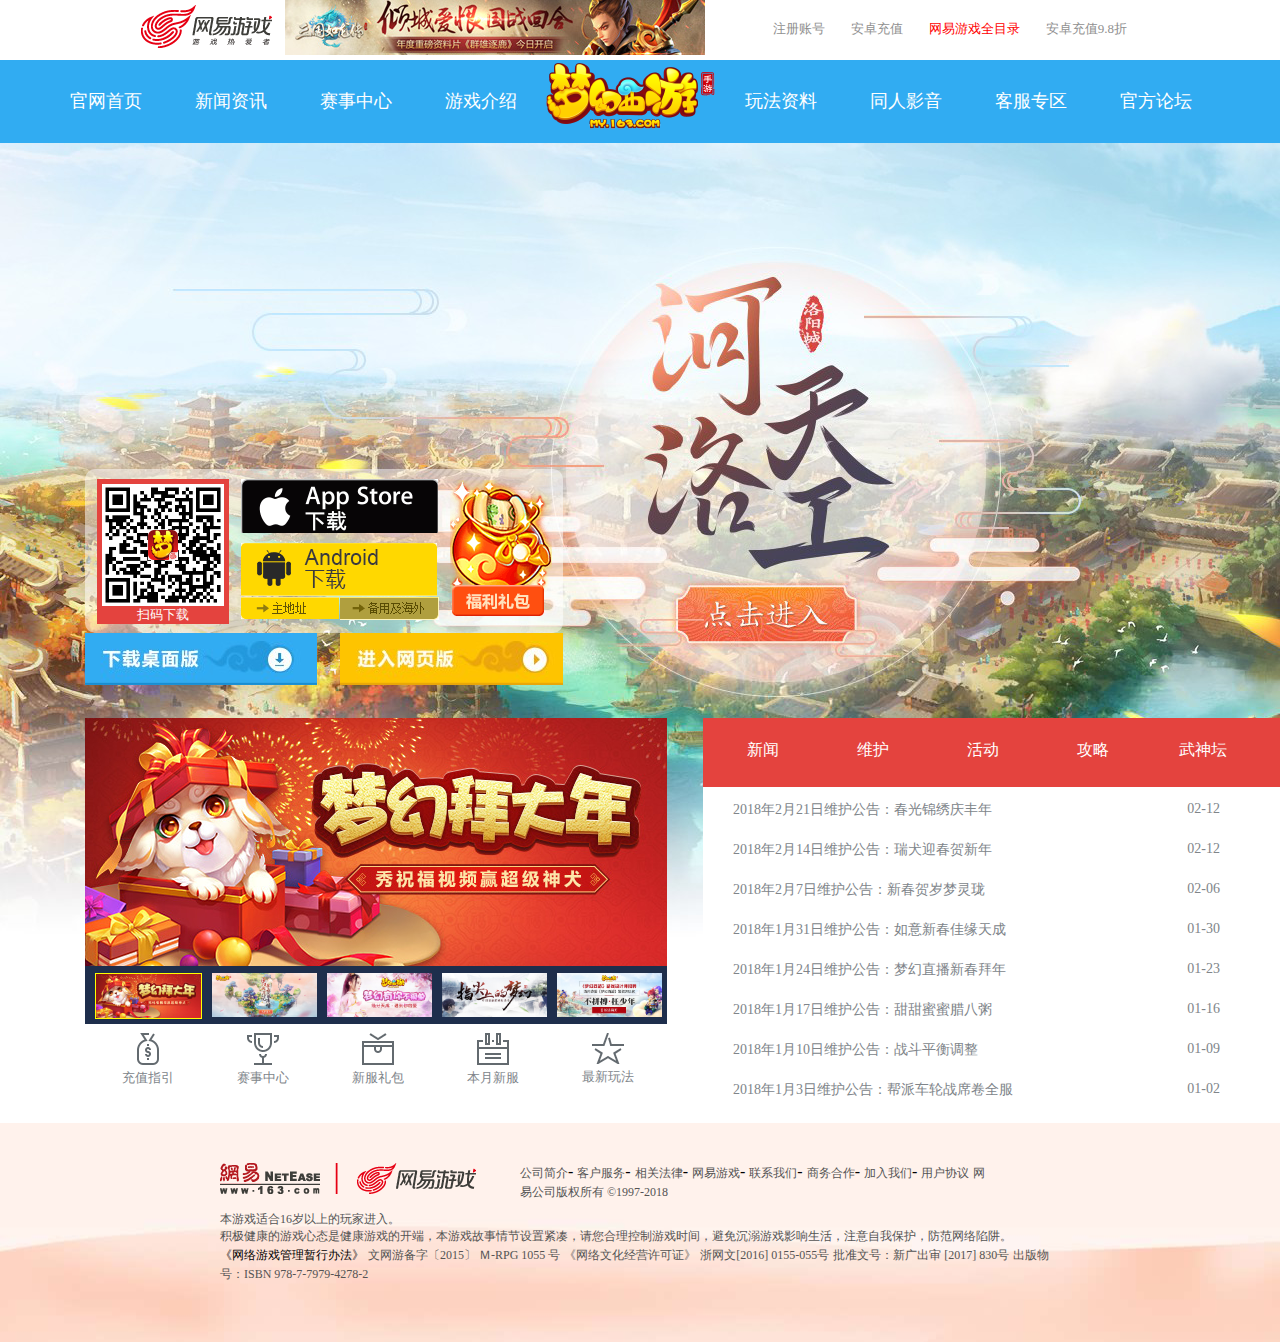
<file: index.html>
<!DOCTYPE html>
<html lang="en">
<head>
	<meta charset="UTF-8">
	<title>《梦幻西游》手游官网</title>
	<!-- 加载公共样式 -->
	<link rel="stylesheet" type="text/css" href="./css/common.css">
	<!-- 加载独立样式 -->
	<link rel="stylesheet" type="text/css" href="./css/index.css">
	<!-- 加载JQ脚本 -->
    <script type="text/javascript" src="./js/jquery-3.3.1.min.js"></script>
</head>
<body>
	<!-- 头部 -->
	<header>
		<div class="header_box">
			<div class="header_top">
				<div class="left">
					<img src="./img/logo.png" alt="" />
				</div>
				<div class="center">
					<a href=""><img id="small" src="./img/top1.png"></a>
					<img id="big" src="./img/top1_2.png">
					<script>
						var oDivCenter = document.getElementsByClassName('center')[0];
						console.log(oDivCenter);
						var small = document.getElementById("small");
						var big = document.getElementById('big');
						oDivCenter.onmouseover = function(){
							small.style.display = 'none';
							big.style.display = 'block';
						}
						oDivCenter.onmouseout = function(){
							small.style.display = 'block';
							big.style.display = 'none';
						}
					</script>
				</div>
				<ul class="right">
					<li><a href="">安卓充值9.8折</a></li>
					<li><a>网易游戏全目录</a></li>
					<li><a href="">安卓充值</a></li>
					<li><a href="">注册账号</a></li>
				</ul>
			</div>
			<div class="clear"></div>
			<div class="header_menu">
				<div class="header_nav">
					<a href="index.html">官网首页</a>
					<a href="official_information.html">新闻资讯</a>
					<a href="#">赛事中心</a>
					<a href="gameplay_data.html">游戏介绍</a>
					<span class="nav_logo"><a href="#"></a></span>
					<a href="gallery.html">玩法资料</a>
					<a href="fellow_audiovisual.html">同人影音</a>
					<a href="passenger_service_area.html">客服专区</a>
					<a href="#">官方论坛</a>
				</div>
			</div>
		</div>
	</header>


	<!-- 主体 -->
	<main>
		<div class="big_box">
			<div class="small_box">
		<div class="main_xz">
			<div class="mian_xz_left">
				<img src="./img/erm.png">
				<a>扫码下载</a>
			</div>
			<div class="main_centen">
				<a class="ios" target="_blank" rel="nofollow" href="https://adl.netease.com/d/g/g18/c/gc?type=ios"></a>
				<a class="android" target="_blank" href="https://adl.netease.com/d/g/g18/c/gc?type=android"></a>
				<div class="centen_dizhi">
					<a class="android_cur" target="_blank" href="https://adl.netease.com/d/g/g18/c/gc?type=android"></a>
					<a class="android2_cur" target="_blank" href="http://adl.netease.com/d/g/g18/c/android2" id="android2-download" pub-name="海外及备用"></a>
				</div>
			</div>
			<div class="libao">
			</div>
		</div>
		<div class="banben">
			<a href="/zmb/" target="_blank" class="btn-01"></a>
			<a href="http://my.163.com/web/" target="_blank" class="btn-02"></a>
		</div>
		<div class="main_left">
			<div id="box1" class="container" style="width: 582px;">
        		<div class="next"></div>
		        <div class="list5" style="left:0px;">
		            <a href="#"><img src="./img/d1.png" style="width: 582px;"></a>
		            <a href="#"><img src="./img/d2.png" style="width: 582px;"></a>
		            <a href="#"><img src="./img/d3.png" style="width: 582px;"></a>
		            <a href="#"><img src="./img/d4.jpg" style="width: 582px;"></a>
		            <a href="#"><img src="./img/d5.jpg" style="width: 582px;"></a>
		        </div>
    		</div>
			<div class="main_left_centen">
				<ul class="list">
				<li class="on">
					<img src="./img/ds1.png" width="105px" height="44px" >
				</li>
				<li>
					<img src="./img/ds2.png" width="105px" height="44px">
				</li>
				<li>
					<img src="./img/ds3.png" width="105px" height="44px">
				</li>
				<li>
					<img src="./img/ds4.jpg" width="105px" height="44px">
				</li>
				<li>
					<img src="./img/ds5.jpg" width="105px" height="44px">
				</li>
				<div class="clear"></div>
			</ul>
			<div class="main_left_foot">
				<ul class="list2">
					<li>
						<a href="#"><img src="./img/s1.png"></a>
						<a href="#">充值指引</a>
					</li>
					<li>
						<a href="#"><img src="./img/s2.png"></a>
						<a href="#">赛事中心</a>
					</li>
					<li>
						<a href="#"><img src="./img/s3.png"></a>
						<a href="#">新服礼包</a>
					</li>
					<li>
						<a href="#"><img src="./img/s4.png"></a>
						<a href="#">本月新服</a>
					</li>
					<li>
						<a href="#"><img src="./img/s5.png"></a>
						<a href="#">最新玩法</a>
					</li>
					<div class="clear"></div>
				</ul>
			</div>
			</div>
		</div>
		<div class="main_right">
			<ul class="son">
				<li><a href="#">新闻</a></li>
				<li><a href="#">维护</a></li>
				<li><a href="#">活动</a></li>
				<li><a href="#">攻略</a></li>
				<li><a href="#">武神坛</a></li>
			</ul>
		</div>
		<div class="main_right_foot">
			<ul class="text_list">
				<li><a href="#">2018年2月21日维护公告：春光锦绣庆丰年<span class="time">02-12</span></a></li>
				<li><a href="#">2018年2月14日维护公告：瑞犬迎春贺新年<span class="time">02-12</span></a></li>
				<li><a href="#">2018年2月7日维护公告：新春贺岁梦灵珑<span class="time">02-06</span></a></li>
				<li><a href="#">2018年1月31日维护公告：如意新春佳缘天成<span class="time">01-30</span></a></li>
				<li><a href="#">2018年1月24日维护公告：梦幻直播新春拜年<span class="time">01-23</span></a></li>
				<li><a href="#">2018年1月17日维护公告：甜甜蜜蜜腊八粥<span class="time">01-16</span></a></li>
				<li><a href="#">2018年1月10日维护公告：战斗平衡调整<span class="time">01-09</span></a></li>
				<li><a href="#">2018年1月3日维护公告：帮派车轮战席卷全服<span class="time">01-02</span></a></li>
			</ul>
		</div>
	</div>
	</div>
	</main>


	<!-- 底部 -->
	<footer>
		<div class="footer_box">
			<div class="footer_center">
				<div class="footer_img">
					<span class="footer_logo">
						<a href="http://www.163.com"><img src="./img/f_logo1.png"></a>
						<a href="http://game.163.com"><img src="./img/f_logo2.png"></a>
					</span>
					<span class="footer_nav">
							<a href="http://gb.corp.163.com/gb/about/overview.html">公司简介</a>-
							<a href="http://help.163.com/">客户服务</a>-
							<a href="http://gb.corp.163.com/gb/legal.html">相关法律</a>-
							<a href="http://game.163.com/about/">网易游戏</a>-
							<a href="http://game.163.com/contact/">联系我们</a>-
							<a href="http://game.163.com/contact/business.html">商务合作</a>-
							<a href="http://game.163.com/job/">加入我们</a>-
							<a href="http://update.unisdk.163.com/html/latest_v5.html">用户协议</a>
							<!-- <br>
 -->							<i>网易公司版权所有 ©1997-2018</i>
					</span>
				</div>
				<div class="footer_bottom">
					<p>本游戏适合16岁以上的玩家进入。</p>
					<p>积极健康的游戏心态是健康游戏的开端，本游戏故事情节设置紧凑，请您合理控制游戏时间，避免沉溺游戏影响生活，注意自我保护，防范网络陷阱。</p>
					<a href="http://game.163.com/news/2010/6/9/442_216957.html">《网络游戏管理暂行办法》</a>
					<span>文网游备字〔2015〕 Ｍ-RPG 1055 号</span>
					<span>《网络文化经营许可证》</span>
					<span>浙网文[2016] 0155-055号</span>
					<span>批准文号：新广出审 [2017] 830号</span>
					<span> 出版物号：ISBN 978-7-7979-4278-2</span>
				</div>
			</div>
		</div>
	</footer>
</body>
<script type="text/javascript">
      $(function(){
        let $box = $('#box1');
        let $next_btn = $('.next');
        let $list = $('.list5');
        let $dots = $('.list li');
        let index = 0;

        $next_btn.click(function(){
            index = (++index > 4) ?0 :index;
            let new_left = -582*index; 
            my_animate(new_left);
        });
        // 自动播放
        let auto = setInterval(function(){
            $next_btn.click();
        }, 2500);
        // 焦点
        $dots.click(function(){
            index = $(this).attr('data-index');
            let new_left = -582*index; 
            my_animate(new_left);
        });

        $box.hover(
            // 鼠标移入对象时执行的语句
            function(){
                clearInterval(auto);
            }, 
            // 鼠标移出对象时执行的语句
            function(){
                auto = setInterval(function(){
                    $next_btn.click();
                }, 2500);
            }
        );
        // 焦点
        function showDot(){
            $dots.attr('class', '');
            $dots.eq(index).addClass('on');
        }

        //鼠标移动事件
      //   $dots.hover(
      //   	function(){
      //   		$dots.attr('class','on');
      //   	},
      //   	function(){
      //   		auto = setInterval(function(){
      //               $next_btn.click();
      //           }, 3000);
      //   	}
      //   );

        function my_animate(new_left){
            $list.animate({left: new_left+'px'}, 1000);
            showDot();
        }
      })
    </script>
</html>
</file>
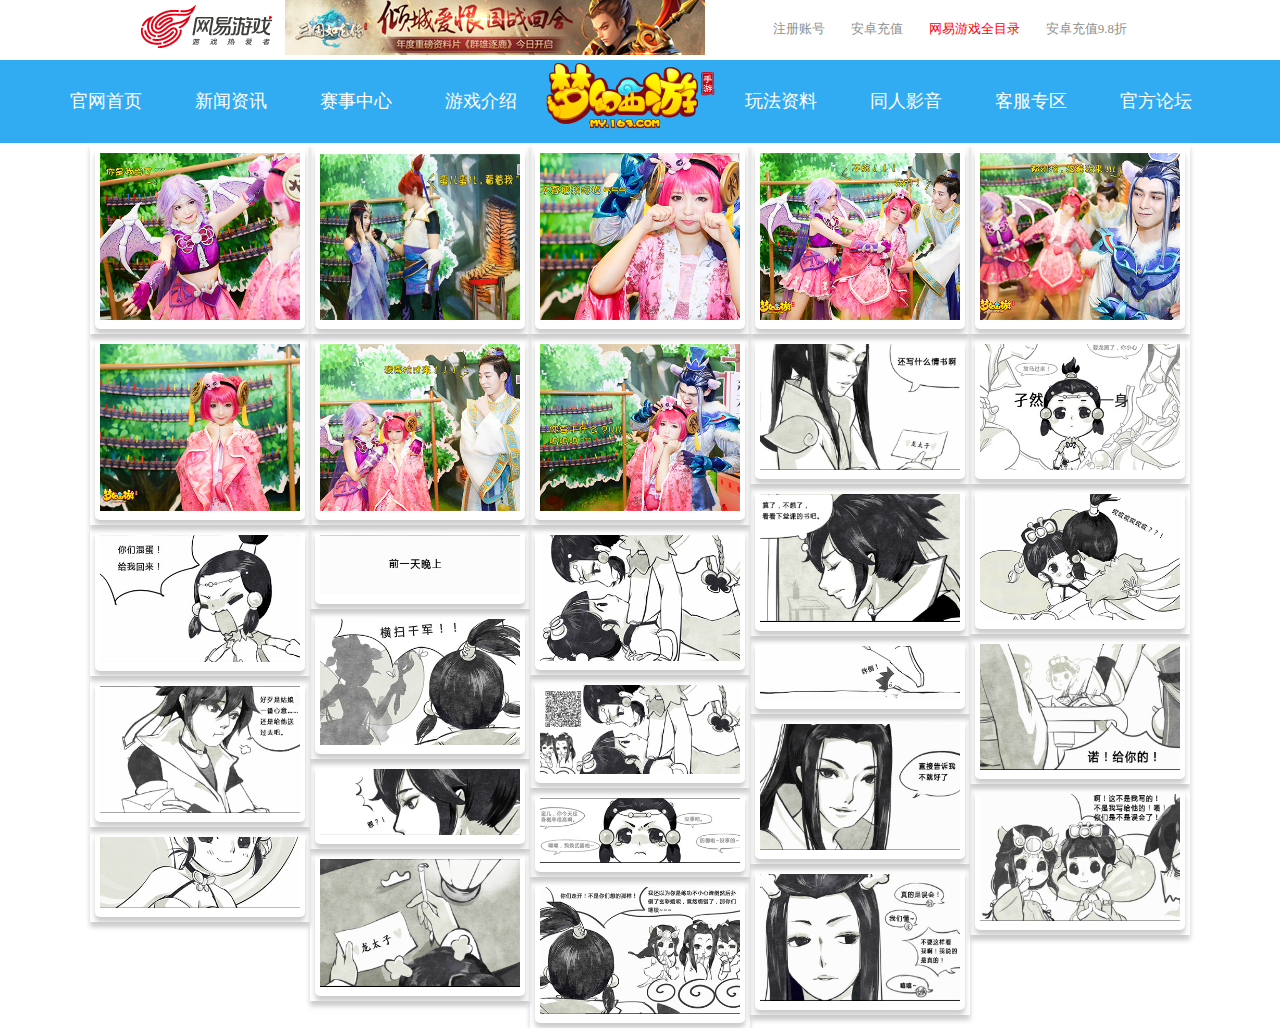
<file: fellow_audiovisual.html>
<!DOCTYPE html>
<html lang="en">
<head>
	<meta charset="UTF-8">
	<title>《梦幻西游》同人影音</title>
	<!-- 加载公共样式 -->
	<link rel="stylesheet" type="text/css" href="./css/common.css">
	<!-- 加载独立样式 -->
	<link rel="stylesheet" type="text/css" href="./css/fellow_audiovisual.css">
    <script src="pubu.js"></script>
</head>
<body>
	<!-- 头部 -->
	<header>
		<div class="header_box">
			<div class="header_top">
				<div class="left">
					<img src="./img/logo.png" alt="" />
				</div>
				<div class="center">
					<a href=""><img id="small" src="./img/top1.png"></a>
					<img id="big" src="./img/top1_2.png">
					<script>
						var oDivCenter = document.getElementsByClassName('center')[0];
						console.log(oDivCenter);
						var small = document.getElementById("small");
						var big = document.getElementById('big');
						oDivCenter.onmouseover = function(){
							small.style.display = 'none';
							big.style.display = 'block';
						}
						oDivCenter.onmouseout = function(){
							small.style.display = 'block';
							big.style.display = 'none';
						}
					</script>
				</div>
				<ul class="right">
					<li><a href="">安卓充值9.8折</a></li>
					<li><a>网易游戏全目录</a></li>
					<li><a href="">安卓充值</a></li>
					<li><a href="">注册账号</a></li>
				</ul>
			</div>
			<div class="clear"></div>
			<div class="header_menu">
				<div class="header_nav">
					<a href="index.html">官网首页</a>
                    <a href="official_information.html">新闻资讯</a>
                    <a href="#">赛事中心</a>
                    <a href="gameplay_data.html">游戏介绍</a>
                    <span class="nav_logo"><a href="#"></a></span>
                    <a href="gallery.html">玩法资料</a>
                    <a href="fellow_audiovisual.html">同人影音</a>
                    <a href="passenger_service_area.html">客服专区</a>
                    <a href="#">官方论坛</a>
				</div>
			</div>
		</div>
	</header>
<div id="picphoto">
        <div class="box">
            <div class="imgbox">
                <img src="./img/liu1.png" alt="">
            </div>
        </div>
        <div class="box">
            <div class="imgbox">
                <img src="./img/liu2.png" alt="">
            </div>
        </div>
        <div class="box">
            <div class="imgbox">
                <img src="./img/liu3.png" alt="">
            </div>
        </div>
        <div class="box">
            <div class="imgbox">
                <img src="./img/liu4.png" alt="">
            </div>
        </div>
        <div class="box">
            <div class="imgbox">
                <img src="./img/liu5.png" alt="">
            </div>
        </div>
        <div class="box">
            <div class="imgbox">
                <img src="./img/liu6.png" alt="">
            </div>
        </div>
        <div class="box">
            <div class="imgbox">
                <img src="./img/liu7.png" alt="">
            </div>
        </div>
        <div class="box">
            <div class="imgbox">
                <img src="./img/liu8.png" alt="">
            </div>
        </div>
        <div class="box">
            <div class="imgbox">
                <img src="./img/liu9.png" alt="">
            </div>
        </div>
        <div class="box">
            <div class="imgbox">
                <img src="./img/liu10.png" alt="">
            </div>
        </div>
        <div class="box">
            <div class="imgbox">
                <img src="./img/liu11.png" alt="">
            </div>
        </div>
        <div class="box">
            <div class="imgbox">
                <img src="./img/liu12.png" alt="">
            </div>
        </div>
        <div class="box">
            <div class="imgbox">
                <img src="./img/liu13.png" alt="">
            </div>
        </div>
        <div class="box">
            <div class="imgbox">
                <img src="./img/liu14.png" alt="">
            </div>
        </div>
        <div class="box">
            <div class="imgbox">
                <img src="./img/liu15.png" alt="">
            </div>
        </div>
        <div class="box">
            <div class="imgbox">
                <img src="./img/liu16.png" alt="">
            </div>
        </div>
        <div class="box">
            <div class="imgbox">
                <img src="./img/liu17.png" alt="">
            </div>
        </div>
        <div class="box">
            <div class="imgbox">
                <img src="./img/liu18.png" alt="">
            </div>
        </div>
        <div class="box">
            <div class="imgbox">
                <img src="./img/liu19.png" alt="">
            </div>
        </div>
        <div class="box">
            <div class="imgbox">
                <img src="./img/liu20.png" alt="">
            </div>
        </div>
        <div class="box">
            <div class="imgbox">
                <img src="./img/liu21.png" alt="">
            </div>
        </div>
        <div class="box">
            <div class="imgbox">
                <img src="./img/liu22.png" alt="">
            </div>
        </div>
        <div class="box">
            <div class="imgbox">
                <img src="./img/liu23.png" alt="">
            </div>
        </div>
        <div class="box">
            <div class="imgbox">
                <img src="./img/liu24.png" alt="">
            </div>
        </div>
        <div class="box">
            <div class="imgbox">
                <img src="./img/liu25.png" alt="">
            </div>
        </div>
        <div class="box">
            <div class="imgbox">
                <img src="./img/liu26.png" alt="">
            </div>
        </div>
        <div class="box">
            <div class="imgbox">
                <img src="./img/liu27.png" alt="">
            </div>
        </div>
        <div class="box">
            <div class="imgbox">
                <img src="./img/liu28.png" alt="">
            </div>
        </div>

    </div>
</body>

</html>
</file>
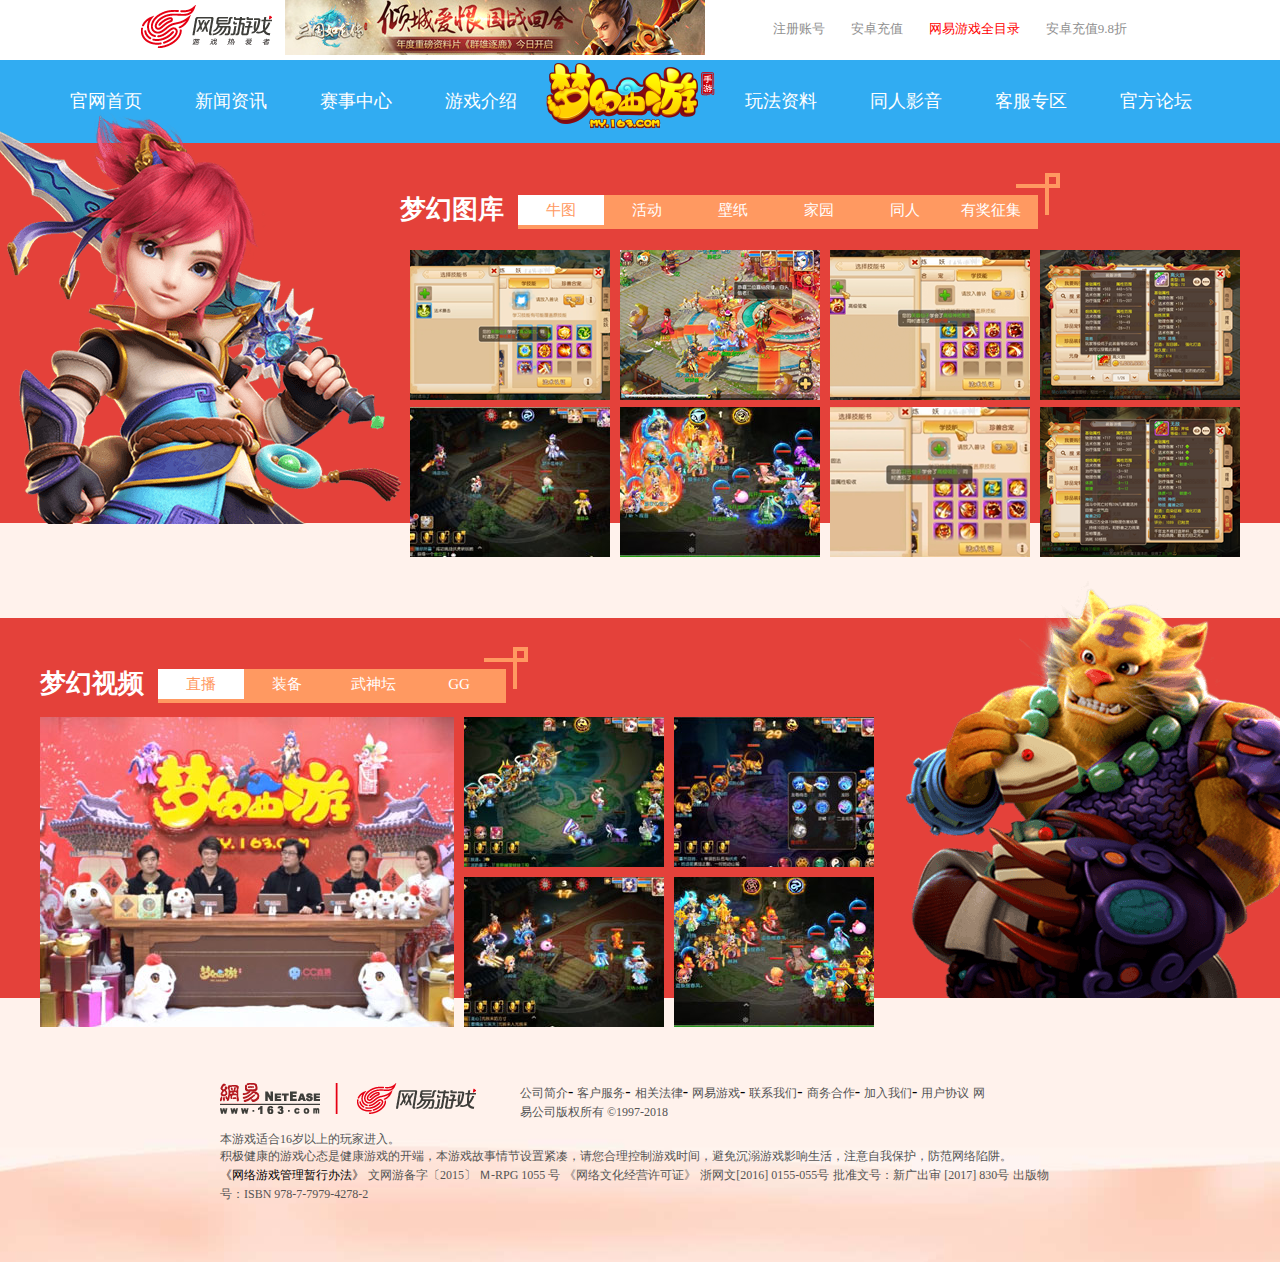
<file: gallery.html>
<!DOCTYPE html>
<html lang="en">
<head>
	<meta charset="UTF-8">
	<title>《梦幻西游》图片视频</title>
	<!-- 加载公共样式 -->
	<link rel="stylesheet" type="text/css" href="./css/common.css">
	<!-- 加载独立样式 -->
	<link rel="stylesheet" type="text/css" href="./css/gallery.css">
	<!-- 加载JQ脚本 -->
    <script type="text/javascript" src="./js/jquery-3.3.1.min.js"></script>
</head>
<body>
	<!-- 头部 -->
	<header>
		<div class="header_box">
			<div class="header_top">
				<div class="left">
					<img src="./img/logo.png" alt="" />
				</div>
				<div class="center">
					<a href=""><img id="small" src="./img/top1.png"></a>
					<img id="big" src="./img/top1_2.png">
					<script>
						var oDivCenter = document.getElementsByClassName('center')[0];
						console.log(oDivCenter);
						var small = document.getElementById("small");
						var big = document.getElementById('big');
						oDivCenter.onmouseover = function(){
							small.style.display = 'none';
							big.style.display = 'block';
						}
						oDivCenter.onmouseout = function(){
							small.style.display = 'block';
							big.style.display = 'none';
						}


					</script>
				</div>
				<ul class="right">
					<li><a href="">安卓充值9.8折</a></li>
					<li><a>网易游戏全目录</a></li>
					<li><a href="">安卓充值</a></li>
					<li><a href="">注册账号</a></li>
				</ul>
			</div>
			<div class="clear"></div>
			<div class="header_menu">
				<div class="header_nav">
					<a href="index.html">官网首页</a>
					<a href="official_information.html">新闻资讯</a>
					<a href="#">赛事中心</a>
					<a href="gameplay_data.html">游戏介绍</a>
					<span class="nav_logo"><a href="#"></a></span>
					<a href="gallery.html">玩法资料</a>
					<a href="fellow_audiovisual.html">同人影音</a>
					<a href="passenger_service_area.html">客服专区</a>
					<a href="#">官方论坛</a>
				</div>
			</div>
		</div>
	</header>


	<!-- 主体 -->
	<div class="big_box">
		<div class="top_box">
			<div class="top_box_centen">
				<div class="top_box_left">
					<img src="./img/jianxiake.png" alt="">
				</div>
				<div class="top_box_right">
					<h2>梦幻图库</h2>
					<div class="tab_nav">
						<a href="#">牛图</a>
						<a href="#">活动</a>
						<a href="#">壁纸</a>
						<a href="#">家园</a>
						<a href="#">同人</a>
						<a href="#">有奖征集</a>
						<span></span>
					</div>
					<div class="top_box_right_pic">
						<ul class="list">
				<li>
					<a href="#"><img src="./img/pic1.png" width="200px" height="150px"></a>
				</li>
				<li>
					<a href="#"><img src="./img/pic2.png" width="200px" height="150px"></a>
				</li>
				<li>
					<a href="#"><img src="./img/pic3.png" width="200px" height="150px"></a>
				</li>
				<li>
					<a href="#"><img src="./img/pic4.png" width="200px" height="150px"></a>
				</li>
				<li>
					<a href="#"><img src="./img/pic5.jpg" width="200px" height="150px"></a>
				</li>
				<li>
					<a href="#"><img src="./img/pic6.jpg" width="200px" height="150px"></a>
				</li>
				<li>
					<a href="#"><img src="./img/pic7.png" width="200px" height="150px"></a>
				</li>
				<li>
					<a href="#"><img src="./img/pic8.png" width="200px" height="150px"></a>
				</li>
				<div class="clear"></div>
			</ul>
					</div>
				</div>
			</div>
		</div>




		<div class="foot_box">
			<div class="foot_box_centen">
				<div class="foot_box_left">
					<h2>梦幻视频</h2>
					<div class="tab_nav2">
						<a href="#">直播</a>
						<a href="#">装备</a>
						<a href="#">武神坛</a>
						<a href="#">GG</a>
						<p></p>
					</div>
					<div class="foot_box_left_pic">
						<img src="./img/sp1.jpg" alt="">
						<ul class="list2">
				<li>
					<a href="#"><img src="./img/sp2.jpg" width="200px" height="150px"></a>
				</li>
				<li>
					<a href="#"><img src="./img/sp3.jpg" width="200px" height="150px"></a>
				</li>
				<li>
					<a href="#"><img src="./img/sp4.jpg" width="200px" height="150px"></a>
				</li>
				<li>
					<a href="#"><img src="./img/sp5.jpg" width="200px" height="150px"></a>
				</li>
				<div class="clear"></div>
			</ul>
					</div>
				</div>
				<div class="foot_box_right">
					<img src="./img/hutouguai.png" alt="">
				</div>
			</div>
		</div>
	</div>


	<!-- 底部 -->
	<footer>
		<div class="footer_box">
			<div class="footer_center">
				<div class="footer_img">
					<span class="footer_logo">
						<a href="http://www.163.com"><img src="./img/f_logo1.png"></a>
						<a href="http://game.163.com"><img src="./img/f_logo2.png"></a>
					</span>
					<span class="footer_nav">
							<a href="http://gb.corp.163.com/gb/about/overview.html">公司简介</a>-
							<a href="http://help.163.com/">客户服务</a>-
							<a href="http://gb.corp.163.com/gb/legal.html">相关法律</a>-
							<a href="http://game.163.com/about/">网易游戏</a>-
							<a href="http://game.163.com/contact/">联系我们</a>-
							<a href="http://game.163.com/contact/business.html">商务合作</a>-
							<a href="http://game.163.com/job/">加入我们</a>-
							<a href="http://update.unisdk.163.com/html/latest_v5.html">用户协议</a>
							<!-- <br>
 -->							<i>网易公司版权所有 ©1997-2018</i>
					</span>
				</div>
				<div class="footer_bottom">
					<p>本游戏适合16岁以上的玩家进入。</p>
					<p>积极健康的游戏心态是健康游戏的开端，本游戏故事情节设置紧凑，请您合理控制游戏时间，避免沉溺游戏影响生活，注意自我保护，防范网络陷阱。</p>
					<a href="http://game.163.com/news/2010/6/9/442_216957.html">《网络游戏管理暂行办法》</a>
					<span>文网游备字〔2015〕 Ｍ-RPG 1055 号</span>
					<span>《网络文化经营许可证》</span>
					<span>浙网文[2016] 0155-055号</span>
					<span>批准文号：新广出审 [2017] 830号</span>
					<span> 出版物号：ISBN 978-7-7979-4278-2</span>
				</div>
			</div>
		</div>
	</footer>
</body>
<script type="text/javascript">
	// 当鼠标移入触发事件
	//原理通过JQ写入wall这个div然后再通过鼠标hover事件来控制这个div是否隐藏
	$(function(){
	let html='';
	html += '<div class="wall">';
	html += '<a href="#">';
	html += '<img src="./img/zheyan.png" /> ';
	html += '</a>';
	html += '</div>';
	$('.top_box_right_pic ul li').append(html);
	$('.foot_box_left_pic ul li').append(html);
	$('.top_box_right_pic ul li').hover(
	function(){
		 $(this).find('.wall').css('display','block');
	},function(){
		$(this).find('.wall').css('display','none');
	});
	$('.foot_box_left_pic ul li').hover(
	function(){
		 $(this).find('.wall').css('display','block');
	},function(){
		$(this).find('.wall').css('display','none');
	});
});
</script>
</html>
</file>
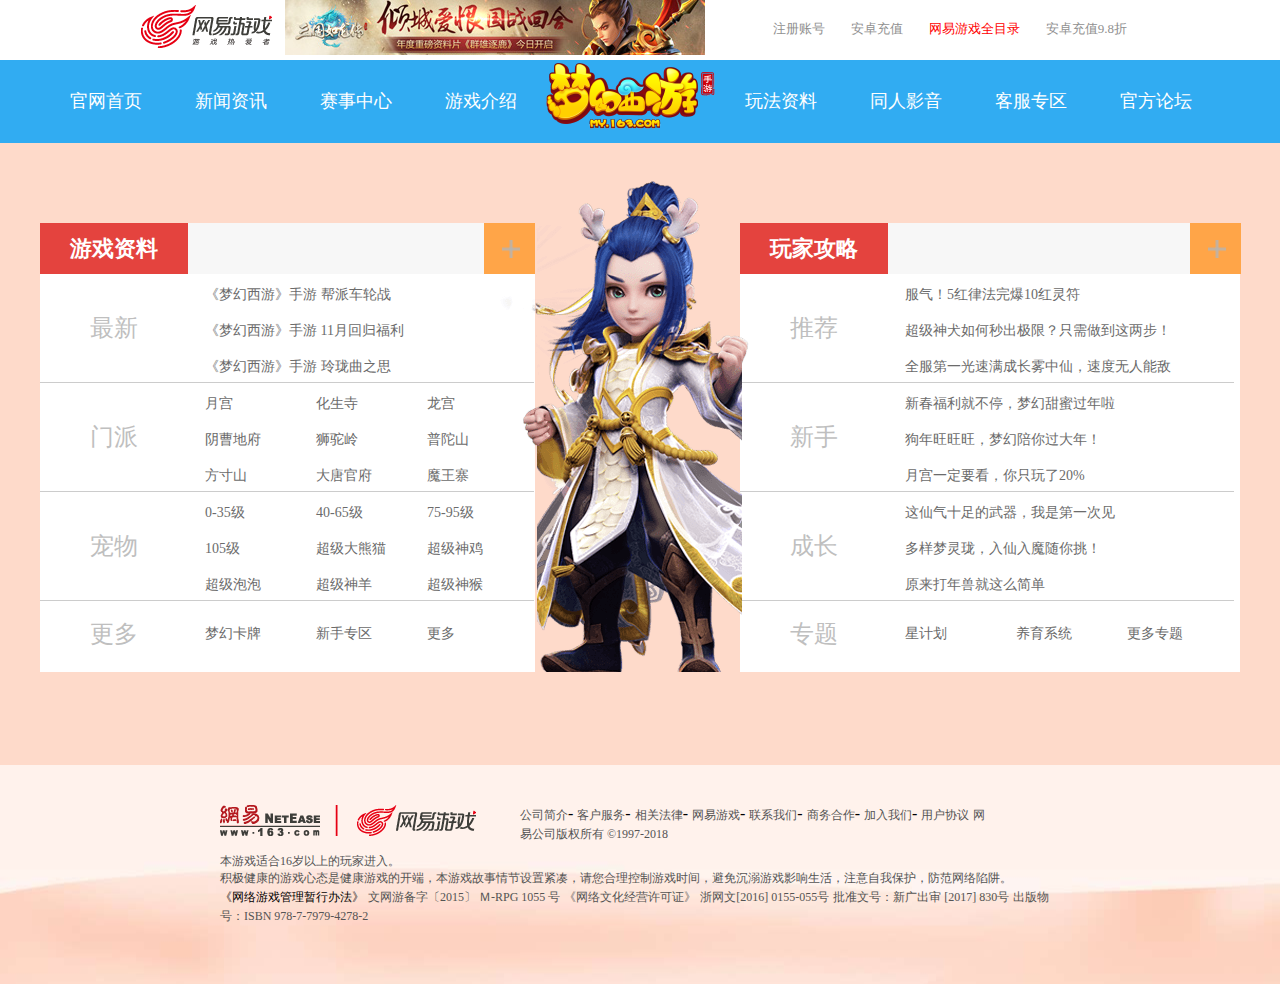
<file: gameplay_data.html>
<!DOCTYPE html>
<html lang="en">
<head>
	<meta charset="UTF-8">
	<title>《梦幻西游》游戏介绍</title>
	<!-- 加载公共样式 -->
	<link rel="stylesheet" type="text/css" href="./css/common.css">
	<!-- 加载独立样式 -->
	<link rel="stylesheet" type="text/css" href="./css/gameplay_data.css">
</head>
<body>
	<!-- 头部 -->
	<header>
		<div class="header_box">
			<div class="header_top">
				<div class="left">
					<img src="./img/logo.png" alt="" />
				</div>
				<div class="center">
					<a href=""><img id="small" src="./img/top1.png"></a>
					<img id="big" src="./img/top1_2.png">
					<script>
						var oDivCenter = document.getElementsByClassName('center')[0];
						console.log(oDivCenter);
						var small = document.getElementById("small");
						var big = document.getElementById('big');
						oDivCenter.onmouseover = function(){
							small.style.display = 'none';
							big.style.display = 'block';
						}
						oDivCenter.onmouseout = function(){
							small.style.display = 'block';
							big.style.display = 'none';
						}
					</script>
				</div>
				<ul class="right">
					<li><a href="">安卓充值9.8折</a></li>
					<li><a>网易游戏全目录</a></li>
					<li><a href="">安卓充值</a></li>
					<li><a href="">注册账号</a></li>
				</ul>
			</div>
			<div class="clear"></div>
			<div class="header_menu">
				<div class="header_nav">
					<a href="index.html">官网首页</a>
					<a href="official_information.html">新闻资讯</a>
					<a href="#">赛事中心</a>
					<a href="gameplay_data.html">游戏介绍</a>
					<span class="nav_logo"><a href="#"></a></span>
					<a href="gallery.html">玩法资料</a>
					<a href="fellow_audiovisual.html">同人影音</a>
					<a href="passenger_service_area.html">客服专区</a>
					<a href="#">官方论坛</a>
				</div>
			</div>
		</div>
	</header>


	<!-- 主体 -->
	<div class="big_box">
		<div class="small_box">
			<div class="box_left">
				<div class="left_head">
					<h2>游戏资料</h2>
					<div class="fuhao1">
						<img src="./img/jia.png" width="18px" height="18px">
					</div>
				</div>
				<div class="main_nav">
					<ul class="main_centen_nav">
						<li><a href="#">最新</a></li>
						<li><a href="#">门派</a></li>
						<li><a href="#">宠物</a></li>
						<li><a href="#">更多</a></li>
					</ul>
				</div>
				<div class="main_right1">
					<dd class="main_right1_top">
						<a href="//my.163.com/20180104/18019_733511.html" target="_blank">
						<span class="spot"></span>
						《梦幻西游》手游 帮派车轮战
						</a>
							<a href="//my.163.com/20171110/20435_723664.html" target="_blank">
						<span class="spot"></span>
						《梦幻西游》手游 11月回归福利
						</a>
							<a href="//my.163.com/2016/06/27/18051_610981_4.html" target="_blank">
						<span class="spot"></span>
						《梦幻西游》手游 玲珑曲之思
						</a>
					</dd>
					<dd class="main_right1_centen">
				<a href="//my.163.com/menpai/?mp=yg" target="_blank">
			<span class="spot"></span>
			月宫
		</a>
				<a href="//my.163.com/menpai/?mp=hss" target="_blank">
			<span class="spot"></span>
			化生寺
		</a>
				<a href="//my.163.com/menpai/?mp=lg" target="_blank">
			<span class="spot"></span>
			龙宫
		</a>
				<a href="//my.163.com/menpai/?mp=ycdf" target="_blank">
			<span class="spot"></span>
			阴曹地府
		</a>
				<a href="//my.163.com/menpai/?mp=stl" target="_blank">
			<span class="spot"></span>
			狮驼岭
		</a>
				<a href="//my.163.com/menpai/?mp=pts" target="_blank">
			<span class="spot"></span>
			普陀山
		</a>
				<a href="//my.163.com/menpai/?mp=fcs" target="_blank">
			<span class="spot"></span>
			方寸山
		</a>
				<a href="//my.163.com/menpai/?mp=dtgf" target="_blank">
			<span class="spot"></span>
			大唐官府
		</a>
				<a href="//my.163.com/menpai/?mp=mwz" target="_blank">
			<span class="spot"></span>
			魔王寨
		</a>
			</dd>
			<dd class="main_right1_foot">
				<a href="//my.163.com/chongwu/?page=2" target="_blank">
			<span class="spot"></span>
			0-35级
		</a>
				<a href="//my.163.com/chongwu/?page=3" target="_blank">
			<span class="spot"></span>
			40-65级
		</a>
				<a href="//my.163.com/chongwu/?page=4" target="_blank">
			<span class="spot"></span>
			75-95级
		</a>
				<a href="//my.163.com/chongwu/?page=6" target="_blank">
			<span class="spot"></span>
			105级
		</a>
				<a href="//my.163.com/2017/07/11/22001_699707.html" target="_blank">
			<span class="spot"></span>
			超级大熊猫
		</a>
				<a href="//my.163.com/2017/01/17/22001_668310.html" target="_blank">
			<span class="spot"></span>
			超级神鸡
		</a>
				<a href="//my.163.com/2016/05/17/22001_578936.html" target="_blank">
			<span class="spot"></span>
			超级泡泡
		</a>
				<a href="//my.163.com/2016/05/17/22001_578935.html" target="_blank">
			<span class="spot"></span>
			超级神羊
		</a>
				<a href="//my.163.com/2016/05/17/22001_596871.html" target="_blank">
			<span class="spot"></span>
			超级神猴
		</a>
			</dd>
			<dd class="main_right1_foot2">
				<a href="//my.163.com/card/" target="_blank">
			<span class="spot"></span>
			梦幻卡牌
		</a>
				<a href="//my.163.com/xinshou/" target="_blank">
			<span class="spot"></span>
			新手专区
		</a>
				<a href="javascript:;" class="category-more-btn">
			<span class="spot"></span>
			更多
			<i class="i-triangle"></i>
		</a>
	</dd>
				</div>
			</div>


			<div class="centen">
				<img src="./img/longtaizi.png">
			</div>



			<div class="box_right">
				<div class="right_head">
					<h2>玩家攻略</h2>
					<div class="fuhao1">
						<img src="./img/jia.png" width="18px" height="18px">
					</div>
				</div>
				<div class="main_nav2">
					<ul class="main_centen_nav2">
						<li><a href="#">推荐</a></li>
						<li><a href="#">新手</a></li>
						<li><a href="#">成长</a></li>
						<li><a href="#">专题</a></li>
					</ul>
				</div>
				<div class="main_right2">
					<dd class="main_right2_top">
				<a href="//my.163.com/skill/chongwu/20180224/18117_741552.html" target="_blank">
			<span class="spot"></span>
			服气！5红律法完爆10红灵符
		</a>
				<a href="//my.163.com/skill/chongwu/20180226/18117_741550.html" target="_blank">
			<span class="spot"></span>
			超级神犬如何秒出极限？只需做到这两步！
		</a>
				<a href="//my.163.com/skill/chongwu/20180206/18117_739555.html" target="_blank">
			<span class="spot"></span>
			全服第一光速满成长雾中仙，速度无人能敌
		</a>
			</dd>
			<dd class="main_right2_centen">
				<a href="//my.163.com/skill/xinshou/20180221/18119_741316.html" target="_blank">
			<span class="spot"></span>
			新春福利就不停，梦幻甜蜜过年啦
		</a>
				<a href="//my.163.com/skill/xinshou/20180221/18119_741315.html" target="_blank">
			<span class="spot"></span>
			狗年旺旺旺，梦幻陪你过大年！
		</a>
				<a href="//my.163.com/skill/xinshou/20180221/18119_741314.html" target="_blank">
			<span class="spot"></span>
			月宫一定要看，你只玩了20%
		</a>
			</dd>
			<dd class="main_right2_foot">
				<a href="//my.163.com/skill/chengzhang/20180225/18121_741602.html" target="_blank">
			<span class="spot"></span>
			这仙气十足的武器，我是第一次见
		</a>
				<a href="//my.163.com/skill/chengzhang/20180225/18121_741601.html" target="_blank">
			<span class="spot"></span>
			多样梦灵珑，入仙入魔随你挑！
		</a>
				<a href="//my.163.com/skill/chengzhang/20180224/18121_741580.html" target="_blank">
			<span class="spot"></span>
			原来打年兽就这么简单
		</a>
			</dd>
			<dd class="main_right2_foot2">
				<a href="//my.163.com/2016/xjh/" target="_blank">
			<span class="spot"></span>
			星计划
		</a>
				<a href="//my.163.com/2016/hlrs/" target="_blank">
			<span class="spot"></span>
			养育系统
		</a>
				<a href="javascript:;" class="category-more-btn">
			<span class="spot"></span>
			更多专题
			<i class="i-triangle"></i>
		</a>
	</dd>
				</div>
			</div>
		</div>
	</div>


	<!-- 底部 -->
	<footer>
		<div class="footer_box">
			<div class="footer_center">
				<div class="footer_img">
					<span class="footer_logo">
						<a href="http://www.163.com"><img src="./img/f_logo1.png"></a>
						<a href="http://game.163.com"><img src="./img/f_logo2.png"></a>
					</span>
					<span class="footer_nav">
							<a href="http://gb.corp.163.com/gb/about/overview.html">公司简介</a>-
							<a href="http://help.163.com/">客户服务</a>-
							<a href="http://gb.corp.163.com/gb/legal.html">相关法律</a>-
							<a href="http://game.163.com/about/">网易游戏</a>-
							<a href="http://game.163.com/contact/">联系我们</a>-
							<a href="http://game.163.com/contact/business.html">商务合作</a>-
							<a href="http://game.163.com/job/">加入我们</a>-
							<a href="http://update.unisdk.163.com/html/latest_v5.html">用户协议</a>
							<!-- <br>
 -->							<i>网易公司版权所有 ©1997-2018</i>
					</span>
				</div>
				<div class="footer_bottom">
					<p>本游戏适合16岁以上的玩家进入。</p>
					<p>积极健康的游戏心态是健康游戏的开端，本游戏故事情节设置紧凑，请您合理控制游戏时间，避免沉溺游戏影响生活，注意自我保护，防范网络陷阱。</p>
					<a href="http://game.163.com/news/2010/6/9/442_216957.html">《网络游戏管理暂行办法》</a>
					<span>文网游备字〔2015〕 Ｍ-RPG 1055 号</span>
					<span>《网络文化经营许可证》</span>
					<span>浙网文[2016] 0155-055号</span>
					<span>批准文号：新广出审 [2017] 830号</span>
					<span> 出版物号：ISBN 978-7-7979-4278-2</span>
				</div>
			</div>
		</div>
	</footer>
</body>
</html>
</file>
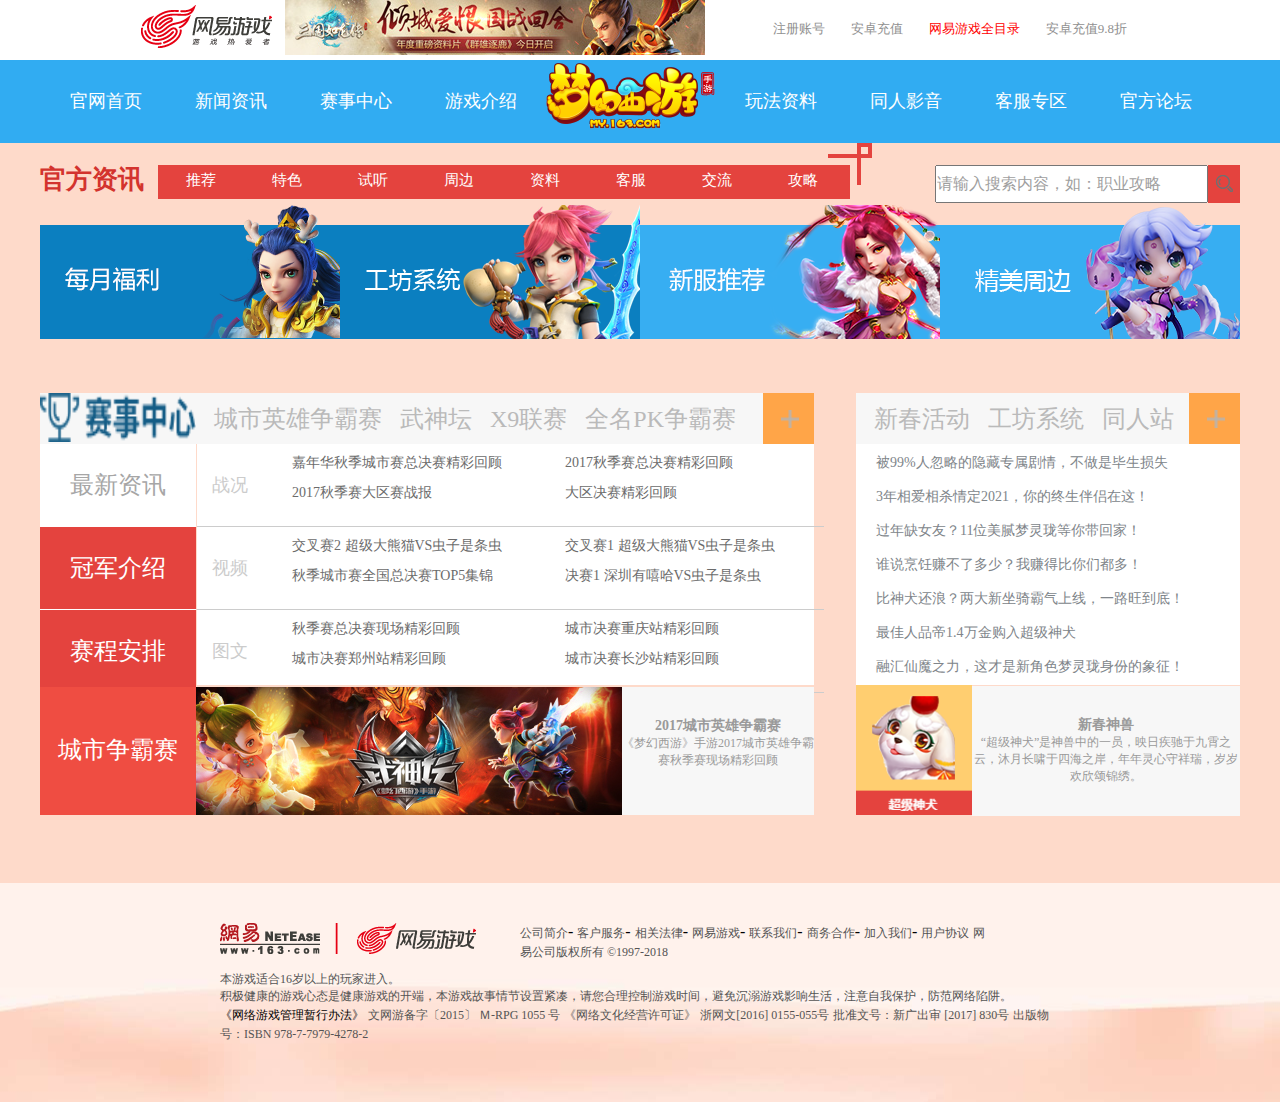
<file: official_information.html>
<!DOCTYPE html>
<html lang="en">
<head>
	<meta charset="UTF-8">
	<title>《梦幻西游》新闻资讯</title>
	<!-- 加载公共样式 -->
	<link rel="stylesheet" type="text/css" href="./css/common.css">
	<!-- 加载独立样式 -->
	<link rel="stylesheet" type="text/css" href="./css/official_information.css">
</head>
<body>
	<!-- 头部 -->
	<header>
		<div class="header_box">
			<div class="header_top">
				<div class="left">
					<img src="./img/logo.png" alt="" />
				</div>
				<div class="center">
					<a href=""><img id="small" src="./img/top1.png"></a>
					<img id="big" src="./img/top1_2.png">
					<script>
						var oDivCenter = document.getElementsByClassName('center')[0];
						console.log(oDivCenter);
						var small = document.getElementById("small");
						var big = document.getElementById('big');
						oDivCenter.onmouseover = function(){
							small.style.display = 'none';
							big.style.display = 'block';
						}
						oDivCenter.onmouseout = function(){
							small.style.display = 'block';
							big.style.display = 'none';
						}
					</script>
				</div>
				<ul class="right">
					<li><a href="">安卓充值9.8折</a></li>
					<li><a>网易游戏全目录</a></li>
					<li><a href="">安卓充值</a></li>
					<li><a href="">注册账号</a></li>
				</ul>
			</div>
			<div class="clear"></div>
			<div class="header_menu">
				<div class="header_nav">
					<a href="index.html">官网首页</a>
					<a href="official_information.html">新闻资讯</a>
					<a href="#">赛事中心</a>
					<a href="gameplay_data.html">游戏介绍</a>
					<span class="nav_logo"><a href="#"></a></span>
					<a href="gallery.html">玩法资料</a>
					<a href="fellow_audiovisual.html">同人影音</a>
					<a href="passenger_service_area.html">客服专区</a>
					<a href="#">官方论坛</a>
				</div>
			</div>
		</div>
	</header>

    <!-- 主体 -->
		<div class="big_box">
			<div class="small_box">
				<h2>官方资讯</h2>
				<div class="tab_nav">
					<a href="#">推荐</a>
					<a href="#">特色</a>
					<a href="#">试听</a>
					<a href="#">周边</a>
					<a href="#">资料</a>
					<a href="#">客服</a>
					<a href="#">交流</a>
					<a href="#">攻略</a>
					<p></p>
				</div>
				<div class="search_block">
					<p class="area_1"> 
	            <input type="text" onblur="if(this.value==''){this.value='请输入搜索内容，如：职业攻略';this.style.color = '#9f9f9f'};" onfocus="this.value=this.value=='请输入搜索内容，如：职业攻略'?'':this.value;this.style.color = '#000'" value="请输入搜索内容，如：职业攻略" id="txtSearchKeyword" style="color: rgb(159, 159, 159);">  
            </p>
            <div class="search_btn">
				<a href="#"><img src="./img/soso.png" alt=""></a>
            </div>
				</div>
				<div class="big_nav">
					<ul class="clearfix">
						<li>
					<a href="#"><img src="./img/nav1.png" width="300px" height="134px"></a>
				</li>
				<li>
					<a href="#"><img src="./img/nav2.png" width="300px" height="134px"></a>
				</li>
				<li>
					<a href="#"><img src="./img/nav3.png" width="300px" height="134px"></a>
				</li>
				<li>
					<a href="#"><img src="./img/nav4.png" width="300px" height="134px"></a>
				</li>
					</ul>
				</div>
				<div class="main_left">
					<div class="left_nav">
						<ul class="nav1">
							<li><img src="./img/saishi.png" width="156px" height="49px"></li>
							<li><a href="">城市英雄争霸赛</a></li>
							<li><a href="">武神坛</a></li>
							<li><a href="">X9联赛</a></li>
							<li><a href="">全名PK争霸赛</a></li>
						</ul>
						<div class="fuhao">
							<img src="./img/jia.png" width="18px" height="18px">
						</div>
					</div>
					<div class="main_centen">
						<div class="mian_centen_box">
							<div class="main_centen_left">
								<div class="main_centen_left_nav">
									<a href="#">最新资讯</a>
									<a href="#">冠军介绍</a>
									<a href="#">赛程安排</a>
								</div>
							</div>
							<div class="main_centen_right">
								<ul class="main_centen_right_left">
									<li><a href="#">战况</a></li>
									<li><a href="#">视频</a></li>
									<li><a href="#">图文</a></li>
								</ul>
							</div>
							<div class="main_centen_right_right">
								<dd class="wenzi1">
				<a href="//my.163.com/20171213/24855_729401.html" target="_blank">
			<span class="spot"></span>
			嘉年华秋季城市赛总决赛精彩回顾
		</a>
				<a href="//my.163.com/20171127/24855_726301.html" target="_blank">
			<span class="spot"></span>
			2017秋季赛总决赛精彩回顾
		</a>
				<a href="//my.163.com/20171122/24855_725701.html" target="_blank">
			<span class="spot"></span>
			2017秋季赛大区赛战报
		</a>
				<a href="//my.163.com/20171120/24855_725190.html" target="_blank">
			<span class="spot"></span>
			大区决赛精彩回顾
		</a>
			</dd>
			<dd class="wenzi2">
				<a href="//my.163.com/20171225/24856_731745.html" target="_blank">
			<span class="spot"></span>
			交叉赛2 超级大熊猫VS虫子是条虫
		</a>
				<a href="//my.163.com/20171225/24856_731743.html" target="_blank">
			<span class="spot"></span>
			交叉赛1 超级大熊猫VS虫子是条虫
		</a>
				<a href="//my.163.com/20171206/24856_728180.html" target="_blank">
			<span class="spot"></span>
			秋季城市赛全国总决赛TOP5集锦
		</a>
				<a href="//my.163.com/20171127/24856_726419.html" target="_blank">
			<span class="spot"></span>
			决赛1 深圳有嘻哈VS虫子是条虫
		</a>
			</dd>
			<dd class="wenzi3">
				<a href="//my.163.com/20171204/24857_727812.html" target="_blank">
			<span class="spot"></span>
			秋季赛总决赛现场精彩回顾
		</a>
				<a href="//my.163.com/20171117/24857_724825.html" target="_blank">
			<span class="spot"></span>
			城市决赛重庆站精彩回顾
		</a>
				<a href="//my.163.com/20171117/24857_724824.html" target="_blank">
			<span class="spot"></span>
			城市决赛郑州站精彩回顾
		</a>
				<a href="//my.163.com/20171117/24857_724823.html" target="_blank">
			<span class="spot"></span>
			城市决赛长沙站精彩回顾
		</a>
			</dd>
							</div>
						</div>
						<div class="foot_box">
							<div class="main_left_foot">
								<a href="//my.163.com/2017/csxypk/" id="zt-link" class="zt-link" target="_blank"><i>城市争霸赛</i>
									<br>
								</a>
							</div>
							<div class="main_left_foot_centen">
								<img src="./img/wst.jpg">
							</div>
							<div class="main_left_foot_right">
								<a href=""><h3>2017城市英雄争霸赛</h3>
	《梦幻西游》手游2017城市英雄争霸赛秋季赛现场精彩回顾</a>
							</div>
						</div>
					</div>
				</div>
				<div class="main_right">
					<div class="main_right_nav">
						<ul class="nav2">
							<li><a href="">新春活动</a></li>
							<li><a href="">工坊系统</a></li>
							<li><a href="">同人站</a></li>
						</ul>
						<div class="fuhao2">
							<img src="./img/jia.png" width="18px" height="18px">
						</div>
					</div>
					<div class="main_right_centen">
						<ul class="text_list">
							<li><a href="">被99%人忽略的隐藏专属剧情，不做是毕生损失</a></li>
							<li><a href="">3年相爱相杀情定2021，你的终生伴侣在这！</a></li>
							<li><a href="">过年缺女友？11位美腻梦灵珑等你带回家！</a></li>
							<li><a href="">谁说烹饪赚不了多少？我赚得比你们都多！</a></li>
							<li><a href="">比神犬还浪？两大新坐骑霸气上线，一路旺到底！</a></li>
							<li><a href="">最佳人品帝1.4万金购入超级神犬</a></li>
							<li><a href="">融汇仙魔之力，这才是新角色梦灵珑身份的象征！</a></li>
						</ul>
					</div>
					<div class="main_right_foot">
						<img src="./img/gougou.png" width="116px" height="130px">
					</div>
					<div class="main_right_foot_right">
							<a href=""><h3>新春神兽</h3>
“超级神犬”是神兽中的一员，映日疾驰于九霄之云，沐月长啸于四海之岸，年年灵心守祥瑞，岁岁欢欣颂锦绣。
				</a>
						</div>
				</div>
			</div>
		</div>
	<!-- 底部 -->
	<footer>
		<div class="footer_box">
			<div class="footer_center">
				<div class="footser_img">
					<span class="footer_logo">
						<a href="http://www.163.com"><img src="./img/f_logo1.png"></a>
						<a href="http://game.163.com"><img src="./img/f_logo2.png"></a>
					</span>
					<span class="footer_nav">
							<a href="http://gb.corp.163.com/gb/about/overview.html">公司简介</a>-
							<a href="http://help.163.com/">客户服务</a>-
							<a href="http://gb.corp.163.com/gb/legal.html">相关法律</a>-
							<a href="http://game.163.com/about/">网易游戏</a>-
							<a href="http://game.163.com/contact/">联系我们</a>-
							<a href="http://game.163.com/contact/business.html">商务合作</a>-
							<a href="http://game.163.com/job/">加入我们</a>-
							<a href="http://update.unisdk.163.com/html/latest_v5.html">用户协议</a>
							<!-- <br>
 -->							<i>网易公司版权所有 ©1997-2018</i>
					</span>
				</div>
				<div class="footer_bottom">
					<p>本游戏适合16岁以上的玩家进入。</p>
					<p>积极健康的游戏心态是健康游戏的开端，本游戏故事情节设置紧凑，请您合理控制游戏时间，避免沉溺游戏影响生活，注意自我保护，防范网络陷阱。</p>
					<a href="http://game.163.com/news/2010/6/9/442_216957.html">《网络游戏管理暂行办法》</a>
					<span>文网游备字〔2015〕 Ｍ-RPG 1055 号</span>
					<span>《网络文化经营许可证》</span>
					<span>浙网文[2016] 0155-055号</span>
					<span>批准文号：新广出审 [2017] 830号</span>
					<span> 出版物号：ISBN 978-7-7979-4278-2</span>
				</div>
			</div>
		</div>
	</footer>
</body>
</html>
</file>
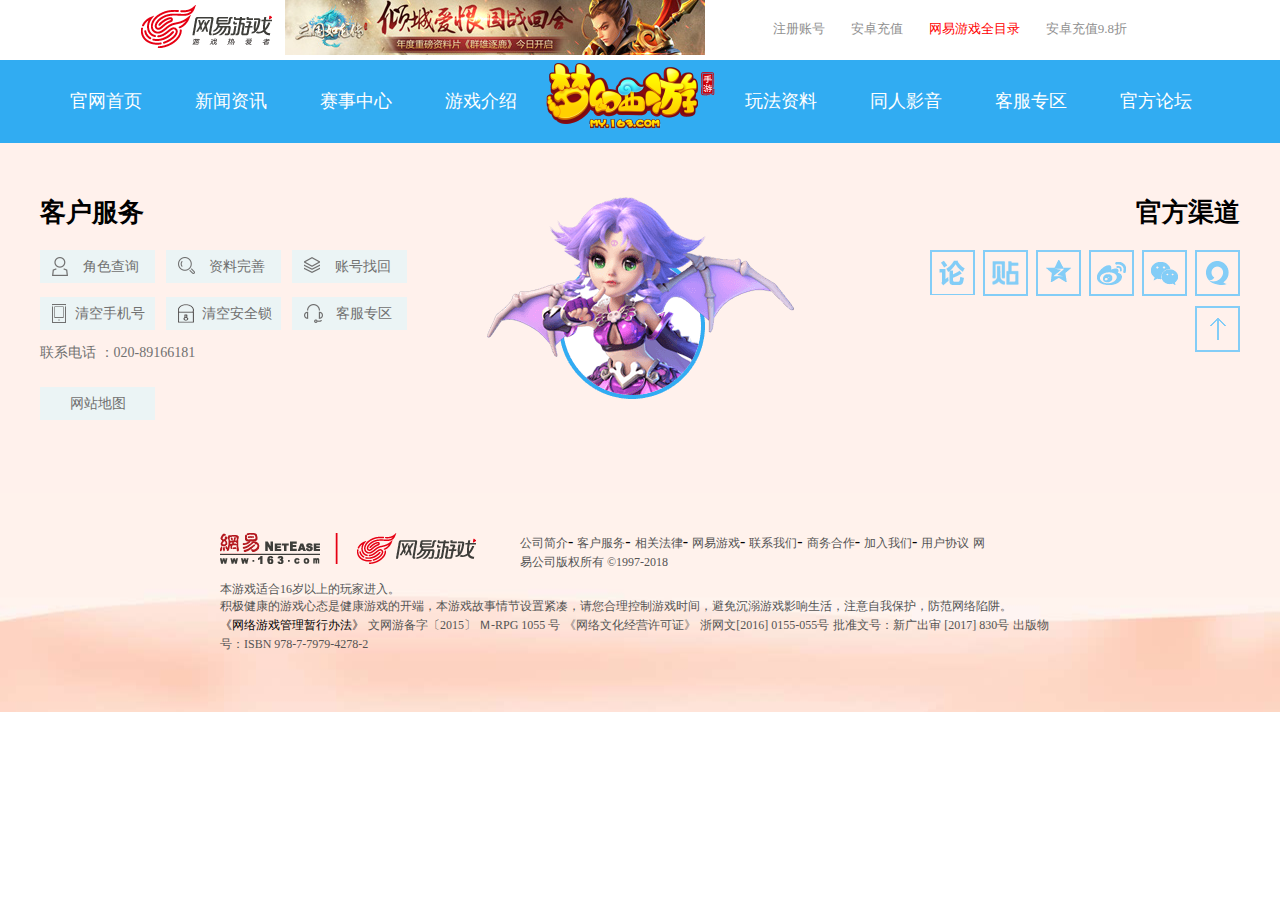
<file: passenger_service_area.html>
<!DOCTYPE html>
<html lang="en">
<head>
	<meta charset="UTF-8">
	<title>《梦幻西游》客服专区</title>
	<!-- 加载公共样式 -->
	<link rel="stylesheet" type="text/css" href="./css/common.css">
	<!-- 加载独立样式 -->
	<link rel="stylesheet" type="text/css" href="./css/passenger_service_area.css">
</head>
<body>
	<!-- 头部 -->
	<header>
		<div class="header_box">
			<div class="header_top">
				<div class="left">
					<img src="./img/logo.png" alt="" />
				</div>
				<div class="center">
					<a href=""><img id="small" src="./img/top1.png"></a>
					<img id="big" src="./img/top1_2.png">
					<script>
						var oDivCenter = document.getElementsByClassName('center')[0];
						console.log(oDivCenter);
						var small = document.getElementById("small");
						var big = document.getElementById('big');
						oDivCenter.onmouseover = function(){
							small.style.display = 'none';
							big.style.display = 'block';
						}
						oDivCenter.onmouseout = function(){
							small.style.display = 'block';
							big.style.display = 'none';
						}
					</script>
				</div>
				<ul class="right">
					<li><a href="">安卓充值9.8折</a></li>
					<li><a>网易游戏全目录</a></li>
					<li><a href="">安卓充值</a></li>
					<li><a href="">注册账号</a></li>
				</ul>
			</div>
			<div class="clear"></div>
			<div class="header_menu">
				<div class="header_nav">
					<a href="index.html">官网首页</a>
					<a href="official_information.html">新闻资讯</a>
					<a href="#">赛事中心</a>
					<a href="gameplay_data.html">游戏介绍</a>
					<span class="nav_logo"><a href="#"></a></span>
					<a href="gallery.html">玩法资料</a>
					<a href="fellow_audiovisual.html">同人影音</a>
					<a href="passenger_service_area.html">客服专区</a>
					<a href="#">官方论坛</a>
				</div>
			</div>
		</div>
	</header>


	<!-- 主体 -->
	<div class="big_box">
		<div class="small_box">
			<div class="box_left">
				<h1>客户服务</h1>
				<a href="http://box.gm.163.com/self_help.html?paper_id=4017&amp;pname=mgame#frommy" target="_blank">
					<img src="./img/z1.png">
					<!-- <i class="icon icon-01"></i> -->
					<i class="txt">角色查询</i>
				</a>
				<a href="http://box.gm.163.com/self_help.html?kind_id=2897&amp;pname=mgame#frommy" target="_blank">
					<img src="./img/soso.png" alt="">
					<!-- <i class="icon icon-03"></i> -->
					<i class="txt">资料完善</i>
				</a>
				<a href="http://box.gm.163.com/self_help.html?paper_id=4022&amp;pname=mgame#frommy" target="_blank">
					<img src="./img/z2.png" alt="">
					<!-- <i class="icon icon-02"></i> -->
					<i class="txt">账号找回</i>
				</a>
				<a href="http://box.gm.163.com/self_help.html?paper_id=3947&amp;pname=mgame#frommy" target="_blank">
					<img src="./img/z3.png" alt="">
					<!-- <i class="icon icon-04"></i> -->
					<i class="txt">清空手机号</i>
				</a>
				<a href="http://box.gm.163.com/self_help.html?paper_id=4030&amp;pname=mgame#frommy" target="_blank">
					<img src="./img/z4.png" alt="">
					<!-- <i class="icon icon-07"></i> -->
					<i class="txt">清空安全锁</i>
				</a>
				<a href="http://gm.163.com/my/" target="_blank">
					<img src="./img/z5.png" alt="">
					<!-- <i class="icon icon-05"></i> -->
					<i class="txt">客服专区</i>
				</a>
				<p>联系电话 ：020-89166181</p>
				<a href="/sitemap/" target="_blank" class="map"><i class="txt">网站地图</i></a>
			</div>
			<div class="box_centen">
				<img src="./img/cc1.png" alt="">
				
			</div>
			<div class="box_right">
				<h1>官方渠道</h1>
				<ul class="list">
					<li>
						<a href="#"><img src="./img/y6.png"></a>
					</li>
					<li>
						<a href="#"><img src="./img/y5.png"></a>
					</li>
					<li>
						<a href="#"><img src="./img/y3.png"></a>
					</li>
					<li>
						<a href="#"><img src="./img/y2.png"></a>
					</li>
					<li>
						<a href="#"><img src="./img/y1.png"></a>
					</li>
					<li>
						<a href="#"><img src="./img/y4.png"></a>
					</li>
					<li>
						<a href="#"><img src="./img/y7.png"></a>
					</li>
					<!-- <div class="clear"></div> -->
				</ul>
			</div>
		</div>
	</div>


	<!-- 底部 -->
	<footer>
		<div class="footer_box">
			<div class="footer_center">
				<div class="footer_img">
					<span class="footer_logo">
						<a href="http://www.163.com"><img src="./img/f_logo1.png"></a>
						<a href="http://game.163.com"><img src="./img/f_logo2.png"></a>
					</span>
					<span class="footer_nav">
							<a href="http://gb.corp.163.com/gb/about/overview.html">公司简介</a>-
							<a href="http://help.163.com/">客户服务</a>-
							<a href="http://gb.corp.163.com/gb/legal.html">相关法律</a>-
							<a href="http://game.163.com/about/">网易游戏</a>-
							<a href="http://game.163.com/contact/">联系我们</a>-
							<a href="http://game.163.com/contact/business.html">商务合作</a>-
							<a href="http://game.163.com/job/">加入我们</a>-
							<a href="http://update.unisdk.163.com/html/latest_v5.html">用户协议</a>
							<!-- <br>
 -->							<i>网易公司版权所有 ©1997-2018</i>
					</span>
				</div>
				<div class="footer_bottom">
					<p>本游戏适合16岁以上的玩家进入。</p>
					<p>积极健康的游戏心态是健康游戏的开端，本游戏故事情节设置紧凑，请您合理控制游戏时间，避免沉溺游戏影响生活，注意自我保护，防范网络陷阱。</p>
					<a href="http://game.163.com/news/2010/6/9/442_216957.html">《网络游戏管理暂行办法》</a>
					<span>文网游备字〔2015〕 Ｍ-RPG 1055 号</span>
					<span>《网络文化经营许可证》</span>
					<span>浙网文[2016] 0155-055号</span>
					<span>批准文号：新广出审 [2017] 830号</span>
					<span> 出版物号：ISBN 978-7-7979-4278-2</span>
				</div>
			</div>
		</div>
	</footer>
</body>
</html>
</file>
<file: css/common.css>
/*=============公共样式=============*/
*{margin:0;padding:0;}
html, body, div, p, ul, li, dl, dt, dd, h1, h2, h3, h4, h5, h6, form, input, select, button, textarea, iframe, table, th, td { margin: 0; padding: 0; }
img { border: 0 none; vertical-align: center; }
ul, li { list-style-type: none; margin:0px; padding:0px;}
h1, h2, h3, h4, h5, h6 { font-size: 14px; }
body, input, select, button, textarea { font-size: 16px; font-family:"微软雅黑";  }
button { cursor: pointer; }
i, em, cite { font-style: normal; }

a, a:link { color: #000; text-decoration: none; }/*设置a标签基本样式与伪类选择器设置*/
a:visited {}
a:active, a:hover { text-decoration: none; color:#d00000; }
a:focus { outline: none; } 

.orange { color:#F26E01;}

.clear {
	clear:both;
}

/*==============主体结构样式==================*/
header{
	width:100%;
}
main{
	width:100%;
	height:950px;
	/*margin:-29px 0 0 0;*/
	position:relative;
}
footer{
	width:100%;
	margin:30px 0 0 0;
	background:url(../img/dbbj.jpg) no-repeat center;
}

/*==========头部样式 start===========*/
.header_box{
	width:100%;
	height:172px;
	height:auto;
	margin:0 auto;
}

.header_top{
	width:1000px;
	height:auto;
	margin:0 auto;
}
.header_top .left,.header_top .center,.header_top .right{
	float:left;
}

.header_top .left{
	margin-top:5px;
}

.header_top .center{
	width:432px;
	height:60px;
	/*float: left;*/
	position:relative;
}
.header_top .center #big{
	position:absolute;
	z-index: 999;
	top:55px;
	left:-133px;
	display:none;
}
.header_top .center a #small{
	margin-left:12px;
}

.header_top .right{
	width:447px;
	height:55px;
	float:right;
	margin:-60px 0 0 0;
	line-height:55px;
}
.header_top .right li{
	display: inline-block;
	float:right;
}
.header_top .right li a{
	height:52px;
	line-height:52px;
	font-size:13px;
	color:#909090;
	padding: 0 13px 0 13px;
}
.header_top .right li:nth-of-type(2) a{
	color:red;
}
.header_top .right li:hover{
	background:#F4F4F4;
	color:red;
	border-bottom:2px solid red;
}

.header_menu{
	width:100%;
	height:83px;
	line-height:83px;
	background:#31ACF2;
}
.header_nav{
	width:1194px;
	margin:0 auto;
}
.header_nav > a{
	width:125px;
	height: 83px;
	display:block;
	float: left;
	text-align:center;
	font-size:18px;
	color:white;
}
.header_nav a:hover{
	background:#1C81BA;
}
.header_nav .nav_logo{
	width:175px;
	height:83px;
	float:left;
	background:url(../img/logo123.png) no-repeat 0 0;
}
/*==========头部样式 end===========*/




/*==========底部样式 start===========*/
.footer_box{
	width:100%;
	padding:40px 0 0 0;
}
.footer_center{
	width:840px;
	height:179px;
	margin:0 auto;
}
.footer_img{
	width:840px;
	height:48px;
}
.footer_logo{
	width:300px;
	height:48px;
	float:left;
}
.footer_nav{
	width:473px;
	height:48px;
	float:left;
}
.footer_nav a{
	font-size:12px;
	color:#545454;
}
.footer_nav a:hover{
	text-decoration:underline;
}
.footer_nav i{
	font-size:12px;
	color:#545454;
}
.footer_bottom > p{
	font-size:12px;
	color:#545454;
}
.footer_bottom > a{
	font-size:12px;
	color:##545454;
}
.footer_bottom > span{
	font-size:12px;
	color:#545454;
}
/*==========底部样式 end===========*/
</file>
<file: css/index.css>
/*=================主体样式start==================*/
.big_box{  
    width:100%;
    height: 950px;
    background:url(../img/bg_123.png) no-repeat center ;
    z-index: -999;
    position: absolute;
}
.small_box{  
    width: 1300px;
    position: absolute;
    margin:auto; top: 0;left: 0;right: 0;bottom: 0;
}
.main_xz{
	width:478px;
	height:164px;
	background:rgba(255,255,255,.5);
	border-radius:10px;
	z-index: 1;
	position: absolute;
	margin:326px 0 0 85px;
}
.mian_xz_left{
	width:132px;
	height:145px;
	float:left;
	margin:10px 12px 0 12px;
	background:#E4433E;
}
.mian_xz_left img{
	width:122px;
	height:122px;
	margin:5px 5px 0 5px;
}
.mian_xz_left a{
	font-size:13px;
	color:white;
	display:block;
	opacity:1;
	line-height:17px;
	text-align:center;
	margin:-4px 0 0 0;
}

.main_centen{
	width:200px;
	height:164px;
	float:left;
}
.main_centen .ios {
	width:199px;
	height:54px;
	float:left;
	margin:10px 0 10px 0;
	display:block;
	background:url(../img/xiazai.png) no-repeat 0 0;
}
.main_centen .android {
	width:199px;
	height:54px;
	float:left;
	display:block;
	background:url(../img/an_xiazai.png) no-repeat 0 0;
}
.centen_dizhi{
	width:199px;
	height:23px;
	float:left;
}
.centen_dizhi .android_cur{
	width:99px;
	height:23px;
	float:left;
	display:block;
	background:url(../img/xiazai_1.png) no-repeat 0 0;
}
.centen_dizhi .android2_cur{
	width:99px;
	height:23px;
	float:left;
	display:block;
	background:url(../img/xiazai_2.png) no-repeat 0 0;
}
.libao{
	width:107px;
	height: 136px;
	float:right;
	margin:11px 6px 0 0;
	background:url("../img/quanbu.png") -5px -155px;
	z-index:6;
}
.banben{
	width:478px;
	height:52px;
	position: absolute;
	margin:490px 0 0 85px;
}
.btn-01{
	width:232px;
	height:52px;
	float:left;
	background:url(../img/zmban.png) no-repeat 0 0;
}
.btn-02{
	width:223px;
	height:52px;
	float:right;
	background:url(../img/wyban.png) no-repeat 0 0;
}

.main_left{
	width:582px;
	height:397px;
	position: absolute;
	margin:575px 0 0 85px;
}
.container{
	width:582px;
	height:248px;
	position:relative;
	overflow: hidden;
}
.list5{
	width:2910px;
	height:248px;
	position:absolute;
	z-index: 6px;
}
.list5 img{
	width: 582px;
	float:left;
	display: block;
}
.next{
	background:red;
	width:45px;
	height:45px;
	float: left;
	position:absolute;
	top:118px;
	cursor:pointer;
	display:none;
	z-index: 10;
}


.main_left_centen{
	width:582px;
	height:58px;
	position: absolute;
	margin:0 0 0 0;
	float:left;
	background:#1E2E4C;
}
.main_left_centen .list {
	width: 582px;
}
.main_left_centen .list li{
	width:105px;
	height:44px;
	float: left;
	margin:7px 0 0 10px;
}
.list .on{
	border:1px solid yellow;
}

.main_left_foot{
	width:582px;
	height:88px;
	position: absolute;
	margin:7px 0 0 0;
}
.main_left_foot .list2 {
	width: 582px;
}
.main_left_foot .list2 li{
	width:105px;
	height:44px;
	float: left;
	margin:7px 0 0 10px;
}
.main_left_foot .list2 a{
	font-size:13px;
	color:#80858A;
	display:block;
	text-align: center;
}

.main_right{
	width:593px;
	height:69px;
	background:#E4433E;
	position: absolute;
	margin:575px 0 0 703px;
}
.main_right .son ul{
	display: none;
	position: absolute;
}
.main_right .son li a{
	width:80px;
	height: 34px;
	line-height:34px;
	float:left;
	font-size:16px;
	color:#fff;
	display: block;
	padding:15px 10px 0 20px;
	text-align: center;
}
.main_right li a:hover{  
    background-color:#C22E2A; 
}
.main_right_foot{
	width:593px;
	height: 327px;
	background:#fff;
	position: absolute;
	margin:644px 0 0 703px;
}
.text_list li{
	width: 507px;
	height: 36px;
	line-height:36px;
	margin:4px 0 0 30px;
	display: block;
}
.text_list li a{
	font-size:14px;
	color:#80858A;
}
.text_list li a:hover{  
    color:orange; 
}
.text_list li a span{
	display: block;
	float:right;
	margin:0 20px 0 0;
}

/*=================主体样式end==================*/
</file>
<file: css/fellow_audiovisual.css>
*{
    margin: 0;
    padding: 0;
}
.box{
    float: left;
    padding: 5px;
    box-shadow: 0 5px 5px #ccc;
}
.imgbox{
    padding: 5px;
    box-shadow:0 5px 5px #ccc;
    border-radius: 5px;
}
.imgbox img{
    width: 200px;
    height: auto;
}
#picphoto{
    position: relative;
}
</file>
<file: css/gallery.css>
*{  
    margin: 0;  
    padding: 0;  
}  
.big_box{  
    width:100%;  
    height:900px;
    position: relative;
    background:#FFF2EC; 
}  
.top_box{  
    width: 100%;  
    height: 380px;
    background:#E4413A;
}
.top_box_centen{
    width: 1200px;
    height: 380px;
    position: relative;
    margin: auto;
    top: 0;left: 0;right: 0;bottom: 0;
}
.top_box_left img{
    margin:-34px 0 0 -65px;
}
.top_box_right{
    width: 840px;
    height: 380px;
    float:right;
    margin:-384px 0 0 0;
}
.top_box_right h2{
    font-size:26px;
    line-height: 30px;
    color:#fff;
    display:block;
    position: relative;
    margin:51px 0 0 0;
}
.tab_nav{
    width: 520px;
    height: 34px;
    position: relative;
    top: -30px;
    right: -118px;
    display: inline-block;
    background:#FF9961;
}
.tab_nav a{
    font-size:15px;
    color:#fff;
    display: block;
    width: 86px;
    height: 30px;
    line-height: 30px;
    text-align: center;
    float:left;
}
.tab_nav a:hover{
    color:#FF9961;
    background:#fff;
}
.tab_nav a:nth-child(1){
     color:#FF9961;
    background:#fff;
}
.tab_nav span{
    width: 44px;
    height: 42px;
    background:url(../img/biankuang.png) no-repeat 0 0;
    display: block;
    position: absolute;
    top: -22px;
    right: -22px;
}
.top_box_right_pic{
    width: 840px;
    height: 500px;
    float:right;
    margin:-20px 0 0 0;
}
.top_box_right_pic .list {
    width: 840px;
}
.top_box_right_pic .list li{
    width:200px;
    height:150px;
    float: left;
    margin:7px 0 0 10px;
}


















.foot_box{
    width: 100%;  
    height: 380px;
    background:#E4413A;
    /*overflow:hidden;*/
    /*border:1px solid green;*/
    margin:95px 0 0 0;
    /*position: absolute;*/
    /*margin:auto; top: 0;left: 0;right: 0;bottom: 0;*/
}
.foot_box_centen{
    width: 1200px;
    height: 380px;
    /*background:pink;*/
    position: relative;
    margin: auto;
    top: 0;left: 0;right: 0;bottom: 0;
}
.foot_box_left{
    width: 840px;
    height: 380px;
    /*background:green;*/
    float:left;
    /*margin:-384px 0 0 0;*/
}
.foot_box_left h2{
    font-size:26px;
    line-height: 30px;
    color:#fff;
    display:block;
    position: relative;
    margin:51px 0 0 0;
}
.tab_nav2{
    width: 348px;
    height: 34px;
    position: relative;
    top: -30px;
    right: -118px;
    display: inline-block;
    background:#FF9961;
}
.tab_nav2 a{
    font-size:15px;
    color:#fff;
    display: block;
    width: 86px;
    height: 30px;
    line-height: 30px;
    text-align: center;
    float:left;
}
.tab_nav2 a:hover{
    color:#FF9961;
    background:#fff;
}
.tab_nav2 a:nth-child(1){
    color:#FF9961;
    background:#fff;
}

.tab_nav2 p{
    width: 44px;
    height: 42px;
    background:url(../img/biankuang.png) no-repeat 0 0;
    display: block;
    position: absolute;
    top: -22px;
    right: -22px;
}
.foot_box_left_pic{
    width: 840px;
    height: 500px;
    float:left;
    margin:-20px 0 0 0;
}
.foot_box_left_pic .list2 {
    width: 426px;
    float:right;
}
.foot_box_left_pic .list2 li{
    width:200px;
    height:150px;
    float: left;
    margin:0 0 10px 10px;
}

.foot_box_right img{
    float:right;
    margin:-45px -74px 0 0;
}

footer{
    width:100%;
    margin:0px 0 0 0;
    position: absolute;
}

.wall{
    width: 200px;
    height: 150px;
    margin:-154px 0 0 0;
    display: none;
}
</file>
<file: css/gameplay_data.css>
*{  
    margin: 0;  
    padding: 0;  
}  
.big_box{  
    width:100%;  
    height:622px;
    position: relative;
    background:#FEDACA; 
}  
.small_box{  
    width: 1200px;  
    height: 622px;  
    position: absolute;  
    margin:auto; top: 0;left: 0;right: 0;bottom: 0;
}
.box_left{
	width: 495px;
	height: 449px;
	float:left;
	background:#fff; 
	/*border:1px solid red;*/
	margin:80px 0 0 0;
}
.left_head{
	width: 494px;
	height: 51px;
	background:#F7F7F7;
}
.left_head h2{
	width: 148px;
	height: 51px;
	line-height:51px;
	background:#E4433E;
	display: block;
	font-size:22px;
	color:#fff;
	text-align: center;
}
.fuhao1{
	width: 51px;
	height: 51px;
	background:#FFA548;
	float:right;
	margin:-51px -1px 0 0;
}
.fuhao1 img{
	margin:17px 0 0 18px;
}
.main_nav{
	width: 140px;
	height: 324px;
	float:left;
}
.main_centen_nav li a{
	font-size:24px;
	color:#BFBFBF;
	display: block;
	border-bottom:1px solid #ccc;
	padding:38px 0 38px 50px;
}
.main_centen_nav a:hover{
	color:red;
}
.main_centen_nav li:nth-child(4) a{
	width: 140px;
	border-bottom:0px solid #ccc;
	padding:17px 0 1px 50px;
}

.main_right1{
	width: 355px;
	height: 398px;
	float:right;
	/*background:pink;*/
}
.main_right1 a:hover{
	color:orange;
}
.main_right1_top{
	width: 354px;
	height: 108px;
	border-bottom:1px solid #ccc;
	float:left;
}
.main_right1_top a {
    display: block;
    float: left;
    font-size: 14px;
    color: #6b6b6b;
    line-height: 30px;
    height: 30px;
    padding: 6px 10px 0 25px;
}
.main_right1_centen{
	width: 354px;
	height: 108px;
	border-bottom:1px solid #ccc;
	float:left;
}
.main_right1_centen a{
	width: 76px;
    display: block;
    float: left;
    font-size: 14px;
    color: #6b6b6b;
    line-height: 30px;
    height: 30px;
    padding: 6px 10px 0 25px;
}
.main_right1_foot{
	width: 354px;
	height: 108px;
	border-bottom:1px solid #ccc;
	float:left;
}
.main_right1_foot a{
	width: 76px;
    display: block;
    float: left;
    font-size: 14px;
    color: #6b6b6b;
    line-height: 30px;
    height: 30px;
    padding: 6px 10px 0 25px;
}
.main_right1_foot2{
	width: 354px;
	height: 70px;
	float:left;
}
.main_right1_foot2 a{
	width: 76px;
    display: block;
    float: left;
    font-size: 14px;
    color: #6b6b6b;
    line-height: 30px;
    height: 30px;
    padding: 18px 10px 0 25px;
}



.centen{
	/*position: relative;*/
	position: absolute;
	margin:38px 0 0 457px;
}







.box_right{
	width: 500px;
	height: 449px;
	float:right;
	background:#fff; 
	/*border:1px solid red;*/
	margin:80px 0 0 0;
}
.right_head{
	width: 500px;
	height: 51px;
	background:#F7F7F7;
}
.right_head h2{
	width: 148px;
	height: 51px;
	line-height:51px;
	background:#E4433E;
	display: block;
	font-size:22px;
	color:#fff;
	text-align: center;
}
.main_nav2{
	width: 140px;
	height: 324px;
	float:left;
}
.main_centen_nav2 a:hover{
	color:red;
}
.main_centen_nav2 li a{
	font-size:24px;
	color:#BFBFBF;
	display: block;
	border-bottom:1px solid #ccc;
	padding:38px 0 38px 50px;
}
.main_centen_nav2 li:nth-child(4) a{
	width: 140px;
	border-bottom:0px solid #ccc;
	padding:17px 0 1px 50px;
}
.main_right2{
	width: 360px;
	height: 397px;
	float:right;
}
.main_right2 a:hover{
	color:orange;
}
.main_right2_top{
	width: 354px;
	height: 108px;
	border-bottom:1px solid #ccc;
	float:left;
}
.main_right2_top a {
    display: block;
    float: left;
    font-size: 14px;
    color: #6b6b6b;
    line-height: 30px;
    height: 30px;
    padding: 6px 10px 0 25px;
}
.main_right2_centen{
	width: 354px;
	height: 108px;
	border-bottom:1px solid #ccc;
	float:left;
}
.main_right2_centen a{
	display: block;
    float: left;
    font-size: 14px;
    color: #6b6b6b;
    line-height: 30px;
    height: 30px;
    padding: 6px 10px 0 25px;
}
.main_right2_foot{
	width: 354px;
	height: 108px;
	border-bottom:1px solid #ccc;
	float:left;
}
.main_right2_foot a{
	display: block;
    float: left;
    font-size: 14px;
    color: #6b6b6b;
    line-height: 30px;
    height: 30px;
    padding: 6px 10px 0 25px;
}
.main_right2_foot2{
	width: 354px;
	height: 70px;
	float:left;
}
.main_right2_foot2 a{
	width: 76px;
    display: block;
    float: left;
    font-size: 14px;
    color: #6b6b6b;
    line-height: 30px;
    height: 30px;
    padding: 18px 10px 0 25px;
}

footer{
    width:100%;
    margin:0 0 0 0;
    position: absolute;
}
</file>
<file: css/official_information.css>
*{  
    margin: 0;  
    padding: 0;  
}  
.big_box{  
    width:100%;  
    height:740px;
    position: relative;
    background:#FEDACA; 
}  
.small_box{  
    width: 1200px;  
    height: 740px;  
    position: absolute;  
    margin:auto; top: 44px;left: 0;right: 0;bottom: 0;
}  
.small_box h2{
	font-size:26px;
	line-height: 30px;
	color:#D3332E;
	display:block;
}
.tab_nav{
	width: 692px;
	height: 34px;
	position: absolute;
	top: 0px;
    left: 118px;
    display: inline-block;
	background:#E4433E;
}
.tab_nav a{
	font-size:15px;
	color:#fff;
	display: block;
	width: 86px;
	height: 30px;
	line-height: 30px;
	text-align: center;
	float:left;
}
.tab_nav p{
	width: 44px;
	height: 42px;
	background:url(../img/bk.png) no-repeat 0 0;
	display: block;
	position: absolute;
    top: -22px;
    right: -22px;
}
.search_block{
	top: 0px;
    right:32px;
	position: absolute;
}
input{
	width: 269px;
	height: 34px;
}
.search_btn{
	width: 32px;
	height: 38px;
	background:#E4433E;
	position: absolute;
	top: 0px;
    right: -32px;
}
.search_btn a{
	background:url(../img/soso.png) no-repeat 0 0;
	display: block;
	position: absolute;
	top: 10px;
    right: 7px;
}

.big_nav{
	width: 1200px;
	height: 134px;
	margin:10px 0 0 0;
}
.big_nav .clearfix {
	width: 1200px;
}
.big_nav .clearfix li{
	float: left;
}
.main_left{
	width: 774px;
	height: 370px;
	float:left;
	margin:50px 0 0 0;
}
.main_right{
	width: 384px;
	height: 370px;
	float:right;
	margin:50px 0 0 0;
}
.left_nav{
	width: 774px;
	height: 51px;
	background:#F7F7F7;
}
.left_nav .nav1 {
	width: 723px;
}
.left_nav .nav1 li{
	float: left;
}
.left_nav .nav1 li a{
	font-size:24px;
	color:#BABABA;
	display: block;
	text-align: center;
	margin:10px 0 0 18px;
}
.left_nav .nav1 li a:hover{
	color:#fff;
	background:#E4433E;
}

.fuhao{
	width: 51px;
	height: 51px;
	background:#FFA548;
	float:right;
}
.fuhao img{
	margin:17px 0 0 18px;
}

.main_centen{
	width: 774px;
	height: 370px;
}
.main_centen_box{
	width:774px;
	height: 242px;
}
.main_centen_left{
	width: 156px;
	height: 243px;
	background:#E4433E;
}
.main_centen_left_nav a{
	font-size:24px;
	color:#fff;
	display: block;
	border-bottom:1px solid #fff;
	padding:25px 0 25px 30px;
}
.main_centen_left_nav a:hover{
	color:#A6A6A6;
    background:#fff;
}
.main_centen_left_nav a:nth-child(1){
    color:#A6A6A6;
    background:#fff;
}


.main_centen_right{
	width: 617px;
	height: 241px;
	float:right;
	margin:-243px 0 0 0;
	background:#fff;
	z-index: 500;
}
.main_centen_right_left{
	width: 70px;
	height: 80px;
	float:left;
}
.main_centen_right_left li a{
	font-size:18px;
	color:#ccc;
	display: block;
	border-bottom:1px solid #ccc;
	padding:29px 0 29px 15px;
}
.main_centen_right_left a:hover{
	color:red;
}
.main_centen_right_right{
	width: 547px;
	height:241px;
	float:right;
	margin:-243px 0 0 0;
}
.wenzi1{
	width: 547px;
	height: 78px;
	float:left;
	padding:4px 10px 0 0;
    border-bottom:1px solid #ccc;
}
.wenzi1 a{
	width: 238px;
    position: relative;
    display: block;
    float: left;
    font-size: 14px;
    color: #6b6b6b;
    line-height: 30px;
    height: 30px;
    padding: 0 10px 0 25px;
}
.wenzi2{
	width: 547px;
	height: 78px;
	float:left;
	padding:4px 10px 0 0;
    border-bottom:1px solid #ccc;
}
.wenzi2 a{
	width: 238px;
    position: relative;
    display: block;
    float: left;
    font-size: 14px;
    color: #6b6b6b;
    line-height: 30px;
    height: 30px;
    padding: 0 10px 0 25px;
}
.wenzi3{
	width: 547px;
	height: 78px;
	float:left;
	padding:4px 10px 0 0;
    border-bottom:1px solid #ccc;
}
.wenzi3 a{
	width: 238px;
    position: relative;
    display: block;
    float: left;
    font-size: 14px;
    color: #6b6b6b;
    line-height: 30px;
    height: 30px;
    padding: 0 10px 0 25px;
}
.main_centen_right_right a:hover{
	color:orange;
}




.foot_box{
	width: 774px;
	height: 128px;
	float:left;
}
.main_left_foot{
	width: 156px;
	height: 128px;
	float:left;
	background:#EF4D42;
}
.main_left_foot a{
	font-size:24px;
	color:#fff;
	display: block;
	padding:47px 0 25px 18px;
}
.main_left_foot_centen{
	float:left;
}
.main_left_foot_right{
	width: 192px;
	height: 128px;
	background:#F7F7F7;
	float:right;
}
.main_left_foot_right a{
	font-size:12px;
	color:#9A9A9A;
	text-align: center;
	display: block;
	padding:30px 0 0 0;
}
.nav2 {
	width: 383px;
	height: 51px;
	float:left;
	background:#F7F7F7;
}
.main_right_nav .nav2 li{
	float: left;

}
.main_right_nav .nav2 li a{
	font-size:24px;
	color:#BABABA;
	display: block;
	text-align: center;
	margin:10px 0 0 18px;
}
.main_right_nav .nav2 li a:hover{
	color:#fff;
	background:#E4433E;
}
.fuhao2{
	width: 51px;
	height: 51px;
	background:#FFA548;
	float:right;
	margin:-51px 0 0 0;
}
.fuhao2 img{
	margin:17px 0 0 18px;
}

.main_right_centen{
	width: 384px;
	height: 241px;
	background:#fff;
	float:left;
}
.text_list li{
	height: 36px;
	line-height:36px;
	margin:0 0 -2px 20px;
	display: block;
}
.text_list li a{
	font-size:14px;
	color:#80858A;
}
.text_list li a:hover{  
    color:orange; 
}
.main_right_foot_right{
	width: 268px;
	height: 130px;
	background:#F7F7F7;
	float:right;
	margin:-133px 0 0 0;
}
.main_right_foot_right a{
	font-size:12px;
	color:#9A9A9A;
	text-align: center;
	display: block;
	padding:30px 0 0 0;
}


footer{
    width:100%;
    margin:0 0 0 0;
    position: absolute;
}
.footser_img {
    width: 840px;
    height: 48px;
}
</file>
<file: css/passenger_service_area.css>
*{  
    margin: 0;  
    padding: 0;  
}  
.big_box{  
    width:100%;  
    height:430px;
    position: relative;
    background:#FFF1EC; 
}  
.small_box{  
    width: 1200px;  
    height: 326px;  
    position: absolute;  
    margin:auto; top: 0;left: 0;right: 0;bottom: 0;
}
.box_left{
    width: 387px;
    height: 203px;
    float:left;
}
.box_left h1{
    font-size:26px;
    margin:0 0 20px 0;
}
.box_left a {
    display: block;
    float: left;
    background: #ebf4f5;
    width: 111px;
    height: 29px;
    font-size: 0;
    border: solid 2px #ebf4f5;
    margin-right: 11px;
    text-align: center;
    margin-bottom: 14px;
}
.box_left .txt {
    font-size: 14px;
    color: #707070;
    display: inline-block;
    line-height: 29px;
    vertical-align: middle;
}
.box_left img{
    float:left;
    margin:5px 0 0 10px;
}
.box_left a:nth-child(9){
    margin:25px 0 0 0;
}
.box_left p{
    display: block;
    font-size: 14px;
    color: #707070;
}

.box_centen{
    width: 307px;  
    height: 202px;  
    position: absolute;  
    margin:auto; top: -120px;left: 0;right: 0;bottom: 0;
}



.box_right{
    width: 330px;
    height: 171px;
    float:right;
}
.box_right h1{
    float:right;
    font-size:26px;
    margin:0 0 20px 0;
}
.box_right .list {
    width: 330px;
    float:right;
}
.box_right .list li a{
    width:45px;
    height:46px;
    float:right;
    margin:0 0 0 8px;
}
.box_right .list li:nth-child(7) a{
    margin:10px 0 0 0;
}

footer{
    width:100%;
    margin:-80px 0 0 0;
    position: absolute;
    background:url(../img/dbbj.jpg) no-repeat center;
}
</file>
